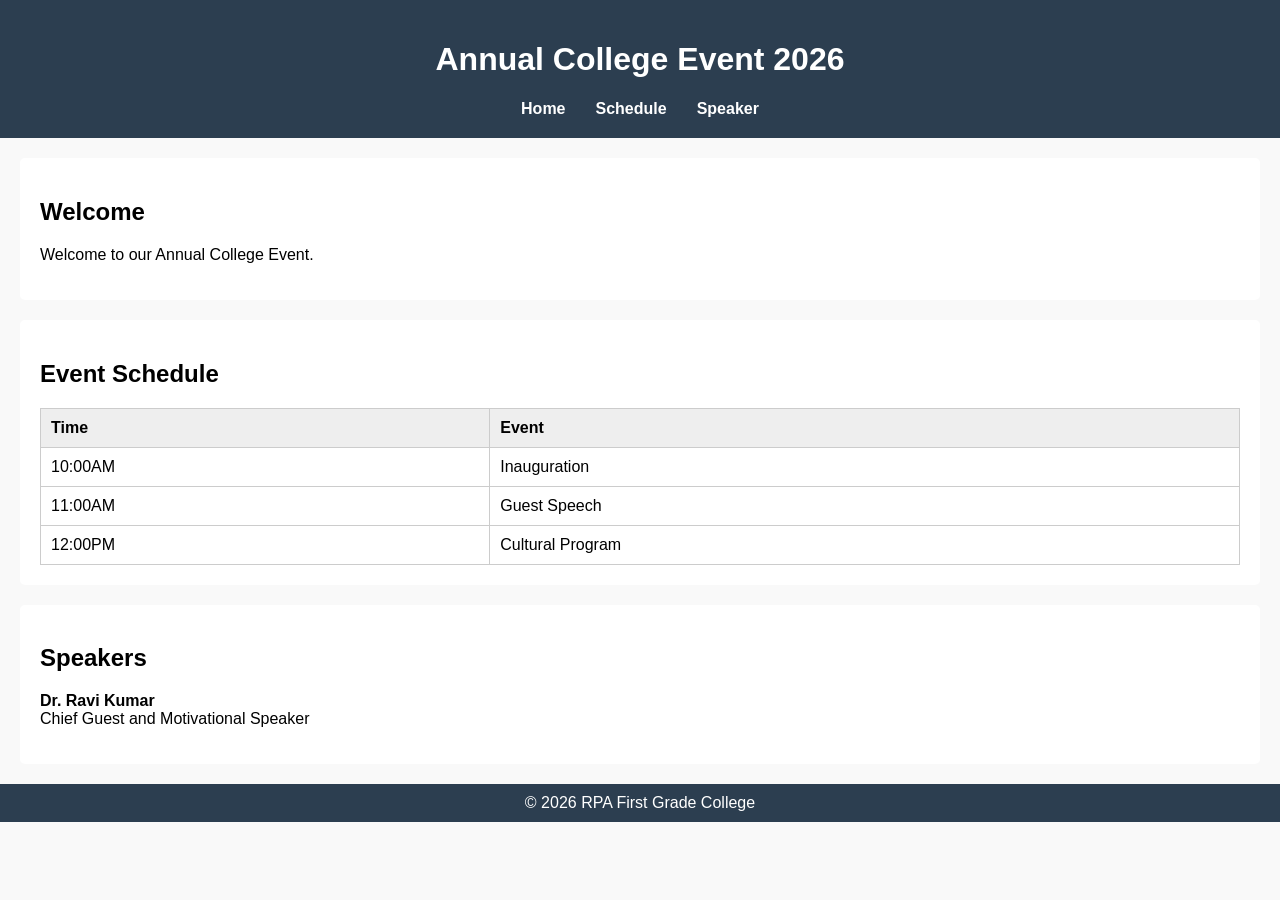
<file: program_1/index.html>
<!DOCTYPE html>
<html lang="en">
<head>
<meta charset="UTF-8">
<title>Annual College Event 2026</title>
<style>
body{font-family:Arial,sans-serif;margin:0;background:#f9f9f9}
header,footer{background:#2c3e50;color:#fff;text-align:center;padding:20px}
footer{padding:10px}
nav a{color:#fff;margin:0 15px;text-decoration:none;font-weight:bold}
section{padding:20px;margin:20px;background:#fff;border-radius:5px}
table{width:100%;border-collapse:collapse;margin-top:10px}
th,td{border:1px solid #ccc;padding:10px;text-align:left}
th{background:#eee}
</style>
</head>
<body>
<header>
<h1>Annual College Event 2026</h1>
<nav><a href="#welcome">Home</a><a href="#schedule">Schedule</a><a href="#speakers">Speaker</a></nav>
</header>
<section id="welcome"><h2>Welcome</h2><p>Welcome to our Annual College Event.</p></section>
<section id="schedule">
<h2>Event Schedule</h2>
<table>
<tr><th>Time</th><th>Event</th></tr>
<tr><td>10:00AM</td><td>Inauguration</td></tr>
<tr><td>11:00AM</td><td>Guest Speech</td></tr>
<tr><td>12:00PM</td><td>Cultural Program</td></tr>
</table>
</section>
<section id="speakers"><h2>Speakers</h2><p><strong>Dr. Ravi Kumar</strong><br>Chief Guest and Motivational Speaker</p></section>
<footer>&copy; 2026 RPA First Grade College</footer>
</body>
</html>
</file>
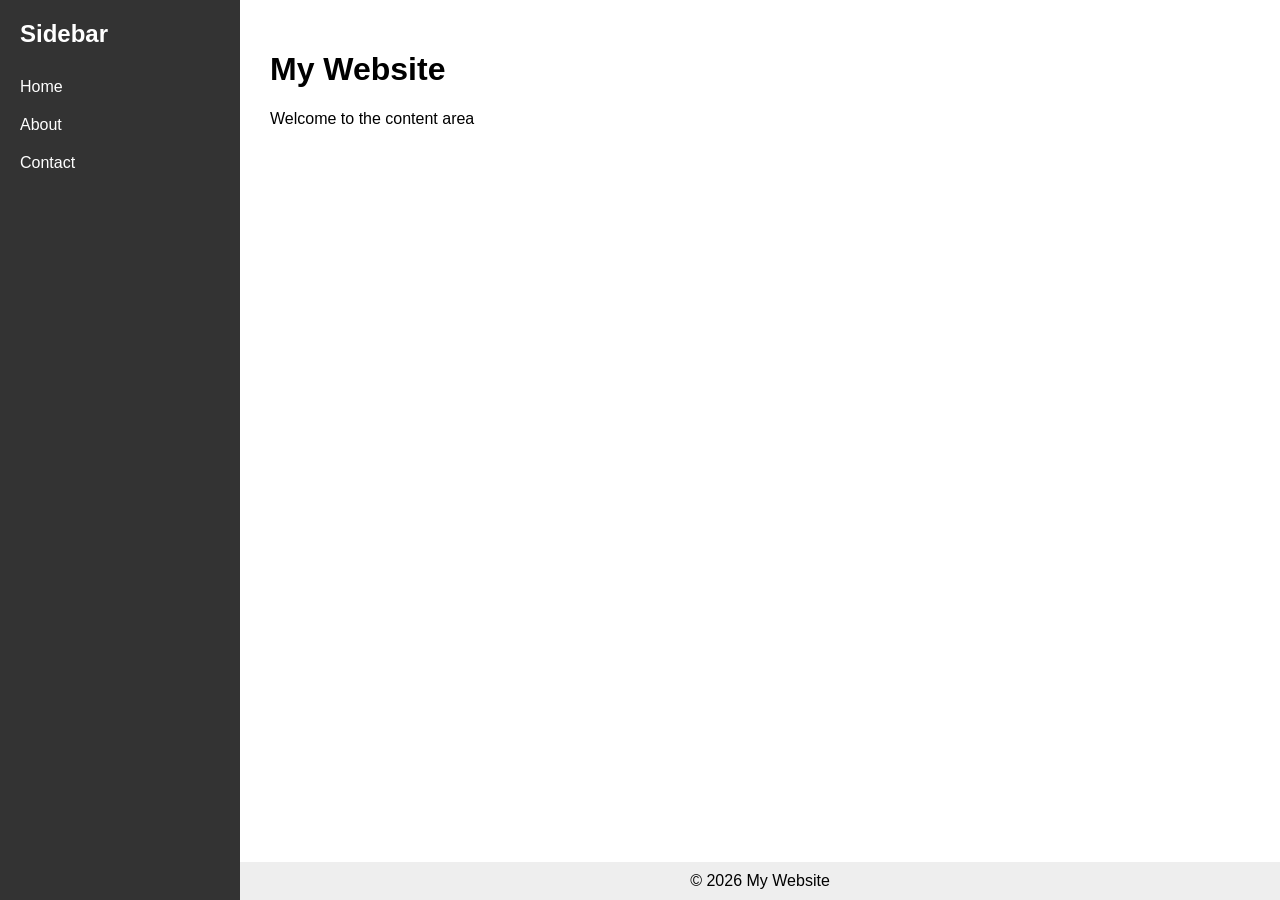
<file: program_2/index.html>
<!DOCTYPE html>
<html lang="en">
<head>
<meta charset="UTF-8">
<title>My Website</title>
<style>
body{font-family:Arial,sans-serif;margin:0;display:flex;min-height:100vh}
.sidebar{width:200px;background:#333;color:#fff;padding:20px}
.sidebar h2{margin-top:0}
.sidebar a{display:block;color:#fff;text-decoration:none;padding:10px 0}
.sidebar a:hover{background:#575757;padding-left:5px}
.main{flex:1;display:flex;flex-direction:column}
.content{flex:1;padding:30px}
footer{background:#eee;text-align:center;padding:10px}
</style>
</head>
<body>
<div class="sidebar"><h2>Sidebar</h2><a href="#">Home</a><a href="#">About</a><a href="#">Contact</a></div>
<div class="main">
<div class="content"><h1>My Website</h1><p>Welcome to the content area</p></div>
<footer>&copy; 2026 My Website</footer>
</div>
</body>
</html>
</file>
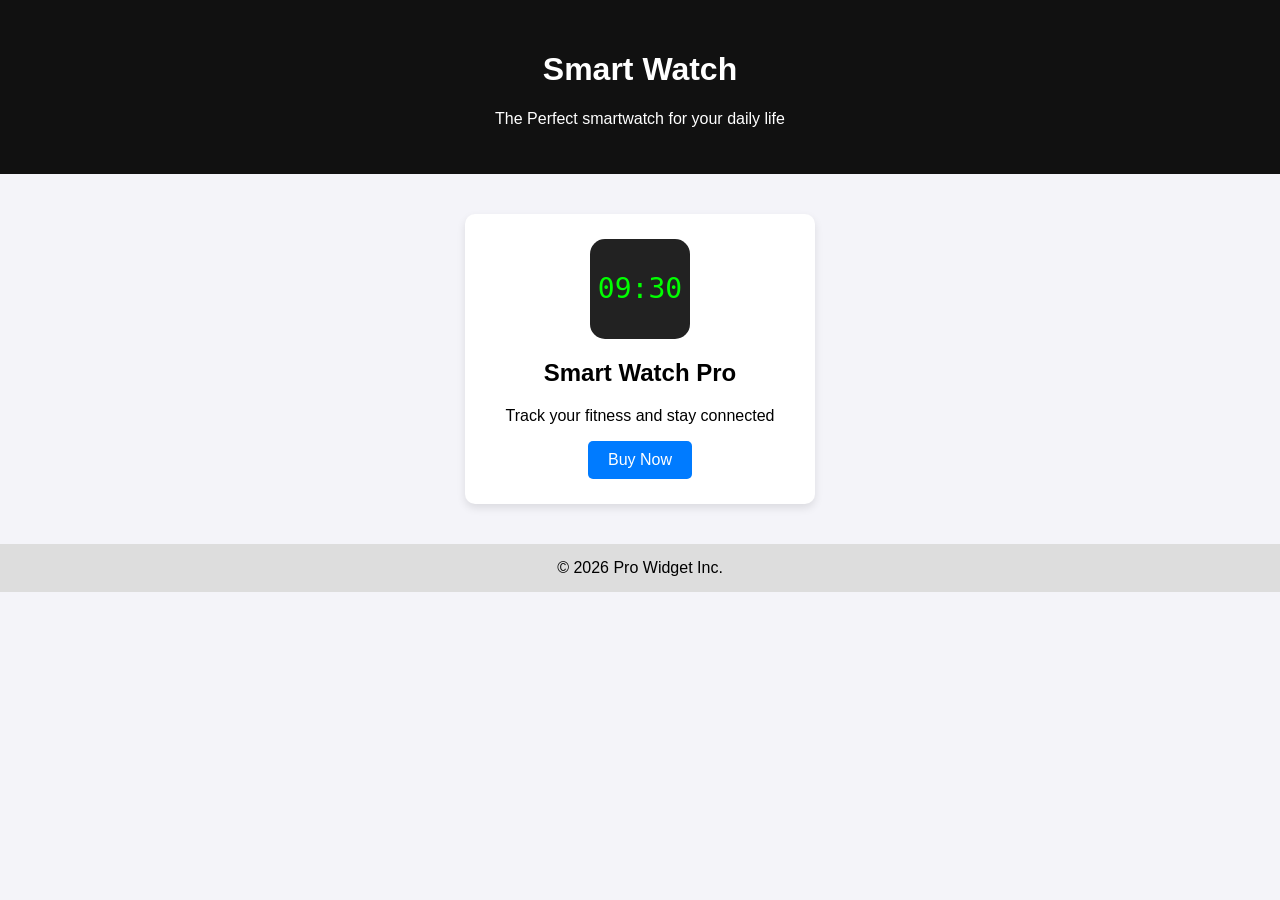
<file: Program_3/index.html>
<!DOCTYPE html>
<html lang="en">
<head>
<meta charset="UTF-8">
<title>Smart Watch</title>
<style>
body{font-family:Arial,sans-serif;margin:0;text-align:center;background:#f4f4f9}
header{background:#111;color:#fff;padding:30px 20px}
.product-card{background:#fff;width:300px;margin:40px auto;padding:25px;border-radius:10px;box-shadow:0 4px 8px rgba(0,0,0,.1)}
.watch-screen{background:#222;color:#0f0;font:28px monospace;width:100px;height:100px;margin:0 auto 20px;border-radius:15px;display:flex;align-items:center;justify-content:center}
button{background:#007bff;color:#fff;border:0;padding:10px 20px;font-size:16px;border-radius:5px;cursor:pointer}
button:hover{background:#0056b3}
footer{margin-top:40px;padding:15px;background:#ddd}
</style>
</head>
<body>
<header><h1>Smart Watch</h1><p>The Perfect smartwatch for your daily life</p></header>
<div class="product-card">
<div class="watch-screen">09:30</div>
<h2>Smart Watch Pro</h2>
<p>Track your fitness and stay connected</p>
<button onclick="alert('Added to cart!')">Buy Now</button>
</div>
<footer>&copy; 2026 Pro Widget Inc.</footer>
</body>
</html>
</file>
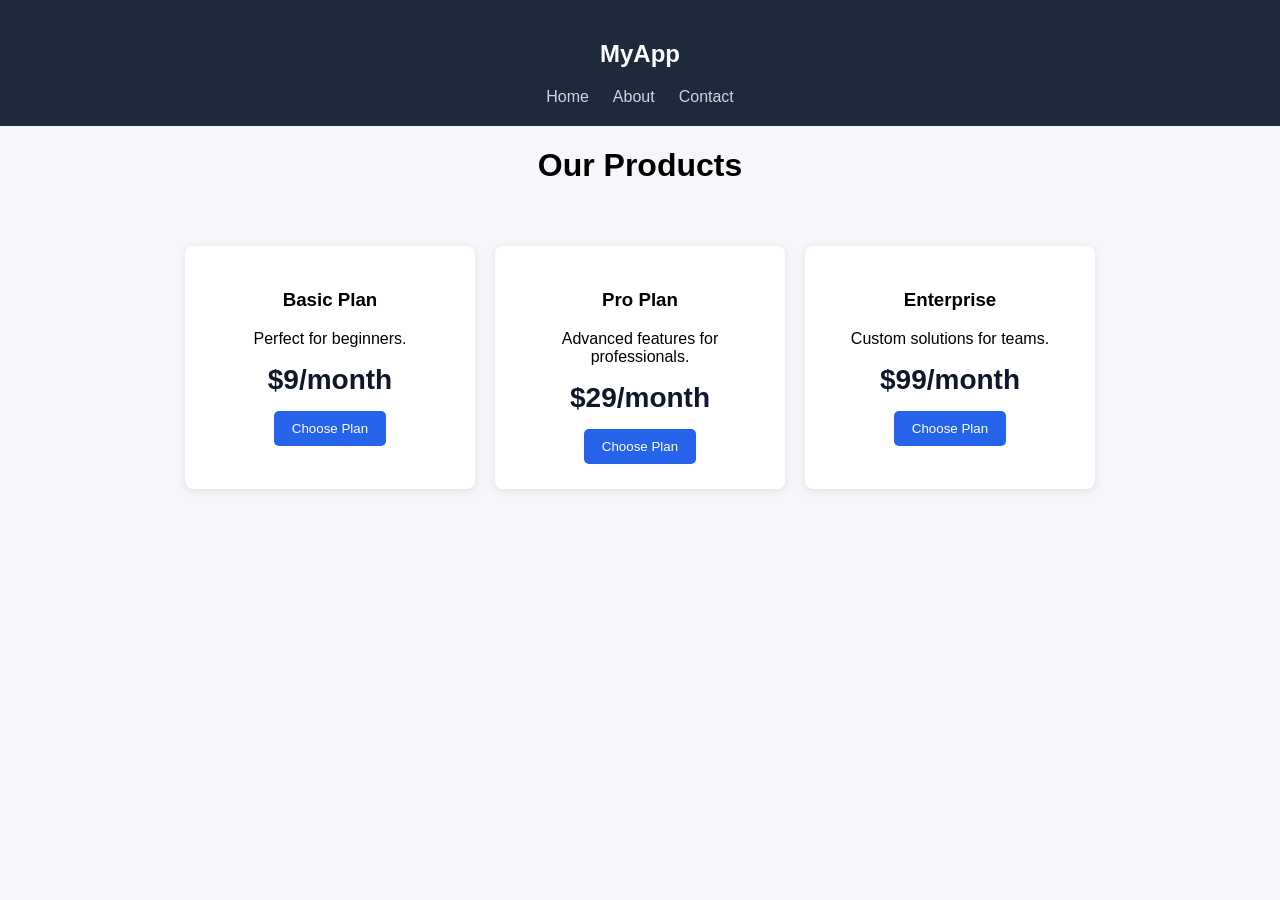
<file: program_4/index.html>
<!DOCTYPE html>
<html lang="en">
<head>
<meta charset="UTF-8">
<title>MyApp - Pricing</title>
<style>
body{font-family:Arial,sans-serif;margin:0;text-align:center;background:#f5f7fa}
header{background:#1e293b;color:#fff;padding:20px}
nav a{color:#cbd5e1;margin:0 12px;text-decoration:none}
.plans{display:flex;justify-content:center;flex-wrap:wrap;gap:20px;padding:40px 20px}
.card{background:#fff;width:240px;padding:25px;border-radius:8px;box-shadow:0 2px 8px rgba(0,0,0,.1)}
.price{font-size:28px;font-weight:bold;margin:15px 0;color:#0f172a}
button{background:#2563eb;color:#fff;border:0;padding:10px 18px;border-radius:5px;cursor:pointer}
button:hover{background:#1d4ed8}
</style>
</head>
<body>
<header><h2>MyApp</h2><nav><a href="#">Home</a><a href="#">About</a><a href="#">Contact</a></nav></header>
<h1>Our Products</h1>
<div class="plans">
<div class="card"><h3>Basic Plan</h3><p>Perfect for beginners.</p><div class="price">$9/month</div><button onclick="alert('Selected Basic Plan')">Choose Plan</button></div>
<div class="card"><h3>Pro Plan</h3><p>Advanced features for professionals.</p><div class="price">$29/month</div><button onclick="alert('Selected Pro Plan')">Choose Plan</button></div>
<div class="card"><h3>Enterprise</h3><p>Custom solutions for teams.</p><div class="price">$99/month</div><button onclick="alert('Selected Enterprise Plan')">Choose Plan</button></div>
</div>
</body>
</html>
</file>
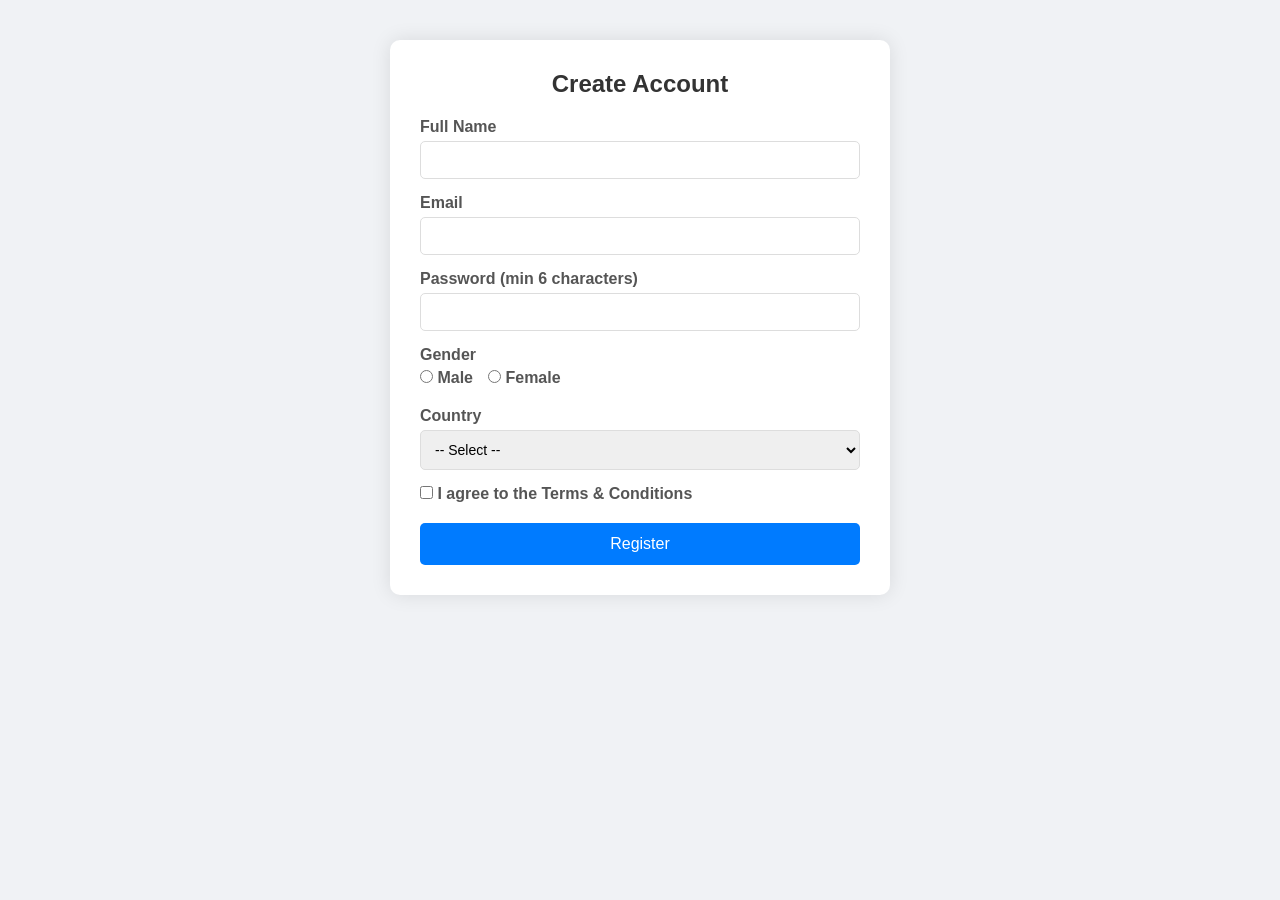
<file: program_5/index.html>
<!DOCTYPE html>
<html lang="en">
<head>
<meta charset="UTF-8">
<meta name="viewport" content="width=device-width,initial-scale=1">
<title>Registration Form</title>
<style>
*{margin:0;padding:0;box-sizing:border-box}
body{font-family:Arial,sans-serif;background:#f0f2f5;padding:40px}
.container{max-width:500px;margin:auto;background:#fff;padding:30px;border-radius:10px;box-shadow:0 0 20px rgba(0,0,0,.1)}
h2{text-align:center;margin-bottom:20px;color:#333}
.form-group{margin-bottom:15px}
label{display:block;margin-bottom:5px;font-weight:bold;color:#555}
input,select{width:100%;padding:10px;border:1px solid #ddd;border-radius:5px;font-size:14px}
input:focus{border-color:#007bff;outline:none}
.error{color:#dc3545;font-size:12px;margin-top:4px;display:none}
.radio-group,.checkbox-group{display:flex;gap:15px}
.radio-group input,.checkbox-group input{width:auto}
button{width:100%;padding:12px;background:#007bff;color:#fff;border:0;border-radius:5px;font-size:16px;cursor:pointer}
button:hover{background:#0056b3}
.success{color:#28a745;text-align:center;margin-top:10px;display:none}
</style>
</head>
<body>
<div class="container">
<h2>Create Account</h2>
<form id="regForm" novalidate>
<div class="form-group"><label>Full Name</label><input type="text" id="name"><div class="error" id="nameError">Name must be 3-50 letters only</div></div>
<div class="form-group"><label>Email</label><input type="email" id="email"><div class="error" id="emailError">Enter a valid email address</div></div>
<div class="form-group"><label>Password (min 6 characters)</label><input type="password" id="password"><div class="error" id="passError">Password must be at least 6 characters</div></div>
<div class="form-group"><label>Gender</label>
<div class="radio-group"><label><input type="radio" name="gender" value="male"> Male</label><label><input type="radio" name="gender" value="female"> Female</label></div>
<div class="error" id="genderError">Select your gender</div></div>
<div class="form-group"><label>Country</label>
<select id="country"><option value="">-- Select --</option><option value="IN">India</option><option value="US">USA</option><option value="UK">UK</option></select>
<div class="error" id="countryError">Select a country</div></div>
<div class="form-group"><div class="checkbox-group"><label><input type="checkbox" id="terms"> I agree to the Terms &amp; Conditions</label></div><div class="error" id="termsError">You must agree to terms</div></div>
<button type="submit">Register</button>
<div class="success" id="successMsg">Registration successful!</div>
</form>
</div>
<script src="script.js"></script>
</body>
</html>
</file>
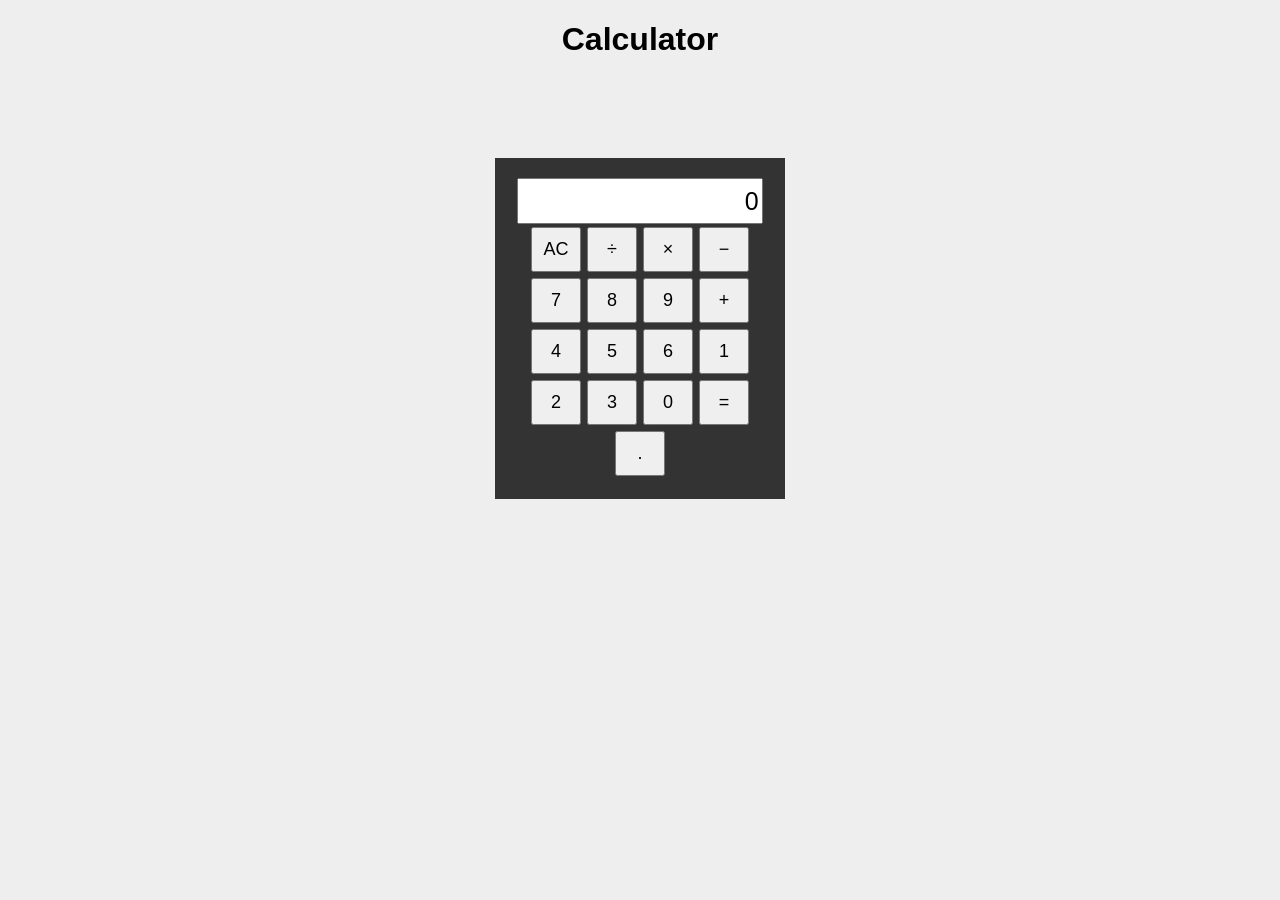
<file: program_6/index.html>
<!DOCTYPE html>
<html>
<head>
<title>Calculator</title>
<style>
body{text-align:center;font-family:Arial;background:#eee}
.calc{width:250px;margin:100px auto;padding:20px;background:#333}
input{width:95%;height:40px;font-size:25px;text-align:right}
button{width:50px;height:45px;margin:3px;font-size:18px}
h1{color:#000}
</style>
</head>
<body>
<h1>Calculator</h1>
<div class="calc">
<input id="display" value="0" readonly><br>
<button onclick="clr()">AC</button><button onclick="add('/')">÷</button><button onclick="add('*')">×</button><button onclick="add('-')">−</button><br>
<button onclick="add('7')">7</button><button onclick="add('8')">8</button><button onclick="add('9')">9</button><button onclick="add('+')">+</button><br>
<button onclick="add('4')">4</button><button onclick="add('5')">5</button><button onclick="add('6')">6</button><button onclick="add('1')">1</button><br>
<button onclick="add('2')">2</button><button onclick="add('3')">3</button><button onclick="add('0')">0</button><button onclick="cal()">=</button><br>
<button onclick="add('.')">.</button>
</div>
<script>
const d = document.getElementById("display");
const add = x => { if (d.value == "0" || d.value == "Error") d.value = ""; d.value += x; };
const clr = () => d.value = "0";
const cal = () => { try { d.value = eval(d.value); } catch { d.value = "Error"; } };
</script>
</body>
</html>
</file>
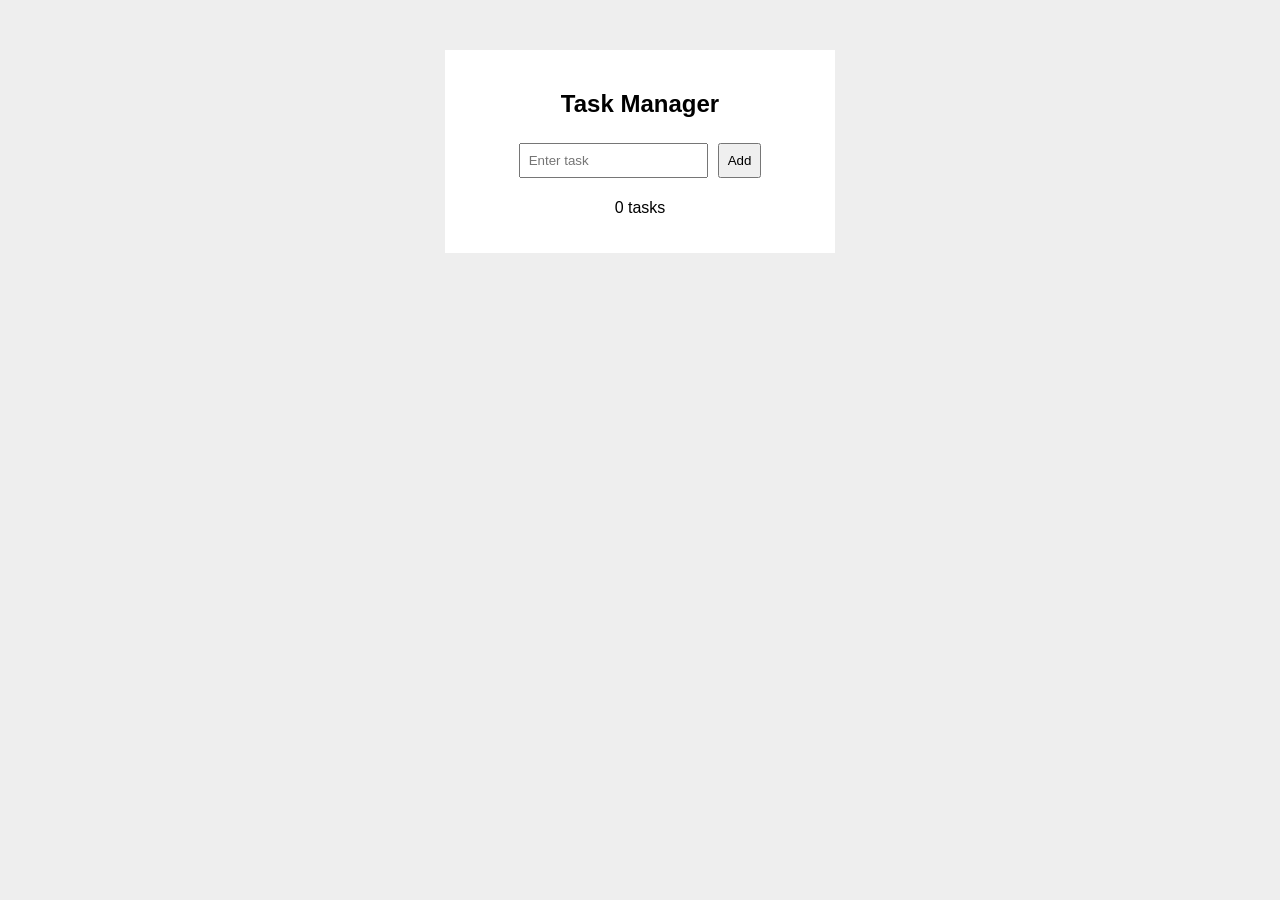
<file: program_7/index.html>
<!DOCTYPE html>
<html>
<head>
<title>Task Manager</title>
<style>
body{font-family:Arial;background:#eee;text-align:center}
.container{width:350px;margin:50px auto;background:#fff;padding:20px}
input,button{padding:8px;margin:5px}
.task{margin:10px;background:#eee;padding:10px}
</style>
</head>
<body>
<div class="container">
<h2>Task Manager</h2>
<input id="task" placeholder="Enter task"><button onclick="add()">Add</button>
<div id="list"></div>
<p id="count">0 tasks</p>
</div>
<script>
const $ = id => document.getElementById(id);
let tasks = [];

function add() {
  const t = $("task").value.trim();
  if (!t) return;
  tasks.push(t);
  $("task").value = "";
  show();
}
function del(i) { tasks.splice(i, 1); show(); }
function show() {
  $("list").innerHTML = tasks.map((t, i) => `<div class="task">${t} <button onclick="del(${i})">Delete</button></div>`).join("");
  $("count").innerText = tasks.length + " tasks";
}
</script>
</body>
</html>
</file>
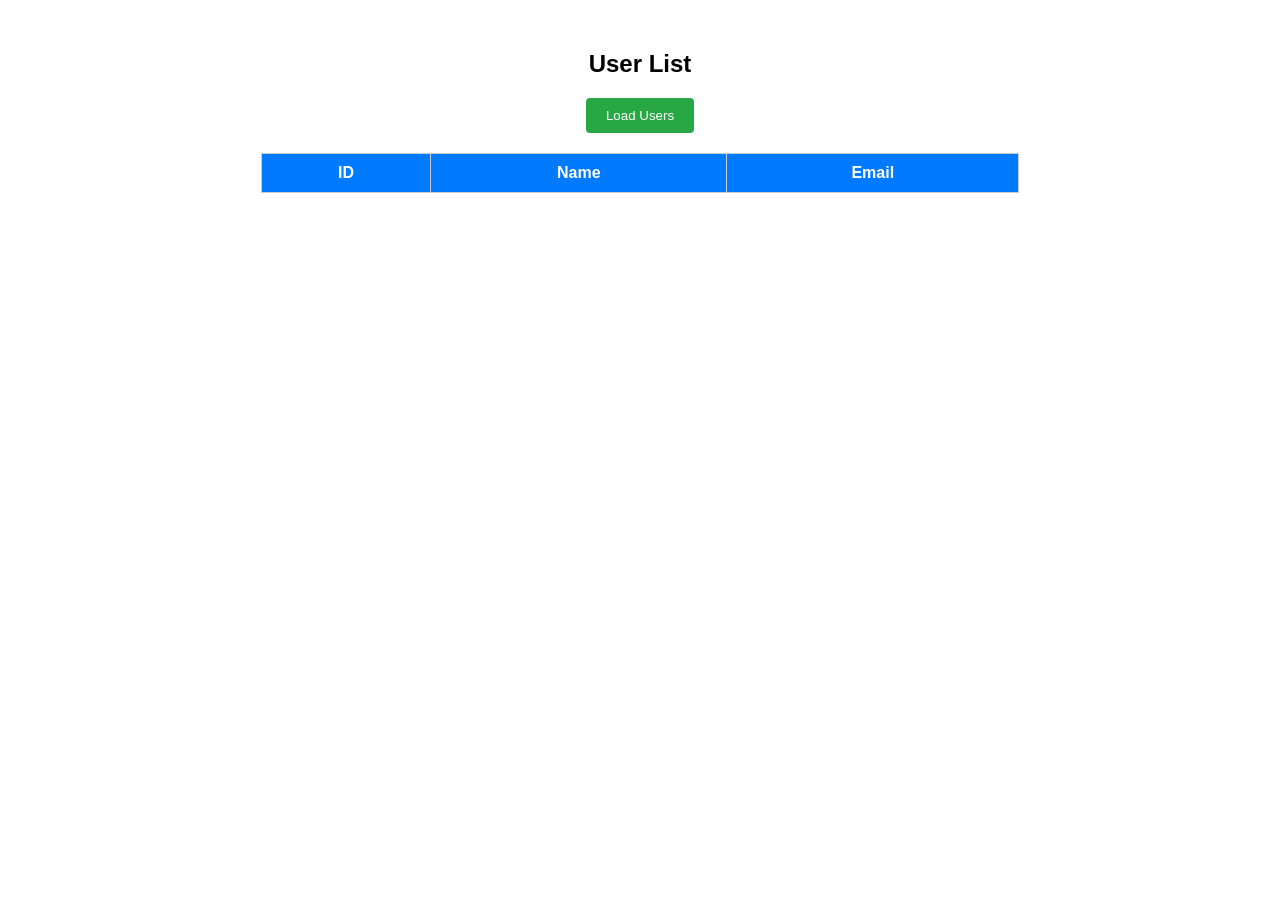
<file: Program_8/index.html>
<!DOCTYPE html>
<html>
<head>
<title>API Data Fetch</title>
<style>
body{font-family:Arial,sans-serif;text-align:center;margin-top:50px}
table{margin:20px auto;border-collapse:collapse;width:60%}
th,td{padding:10px;border:1px solid #ccc}
th{background:#007bff;color:#fff}
button{padding:10px 20px;background:#28a745;color:#fff;border:0;cursor:pointer;border-radius:4px}
</style>
</head>
<body>
<h2>User List</h2>
<button onclick="fetchUsers()">Load Users</button>
<table>
<thead><tr><th>ID</th><th>Name</th><th>Email</th></tr></thead>
<tbody id="data"></tbody>
</table>
<script src="script.js"></script>
</body>
</html>
</file>
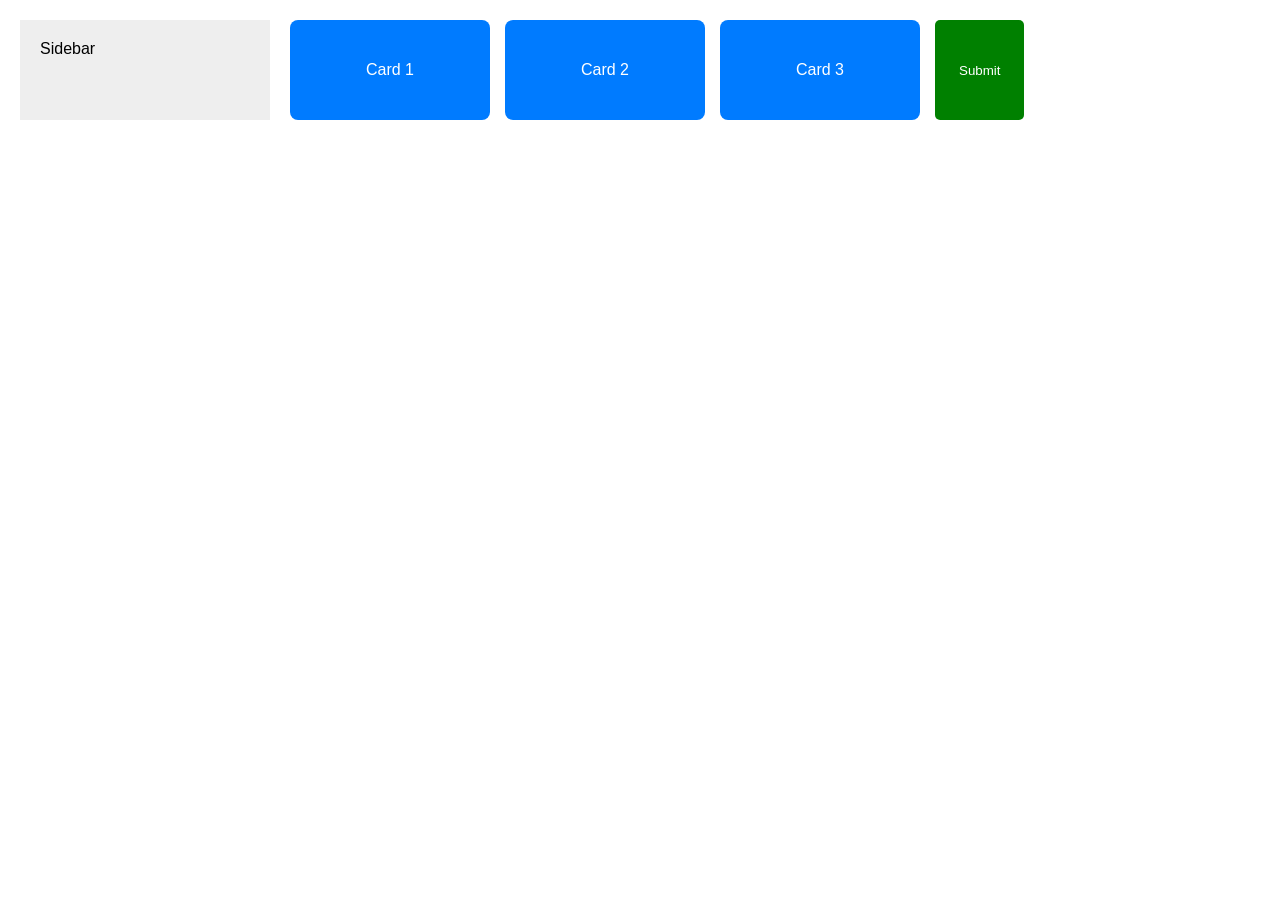
<file: progran_11/index.html>
<!DOCTYPE html>
<html>
<head>
<title>Responsive Layout || Program 11</title>
<style>
*{box-sizing:border-box}
body{font-family:Arial;margin:0}
.container{display:flex;flex-wrap:wrap;gap:20px;padding:20px}
.sidebar{width:250px;background:#eee;padding:20px}
.content{flex:1;display:flex;flex-wrap:wrap;gap:15px}
.card{background:#007bff;color:#fff;width:200px;height:100px;display:flex;align-items:center;justify-content:center;border-radius:8px}
button{padding:12px 24px;background:green;color:#fff;border:0;border-radius:5px}
@media(max-width:600px){.sidebar,.content,.card{width:100%}}
</style>
</head>
<body>
<div class="container">
<div class="sidebar">Sidebar</div>
<div class="content">
<div class="card">Card 1</div><div class="card">Card 2</div><div class="card">Card 3</div>
<button>Submit</button>
</div>
</div>
</body>
</html>
</file>
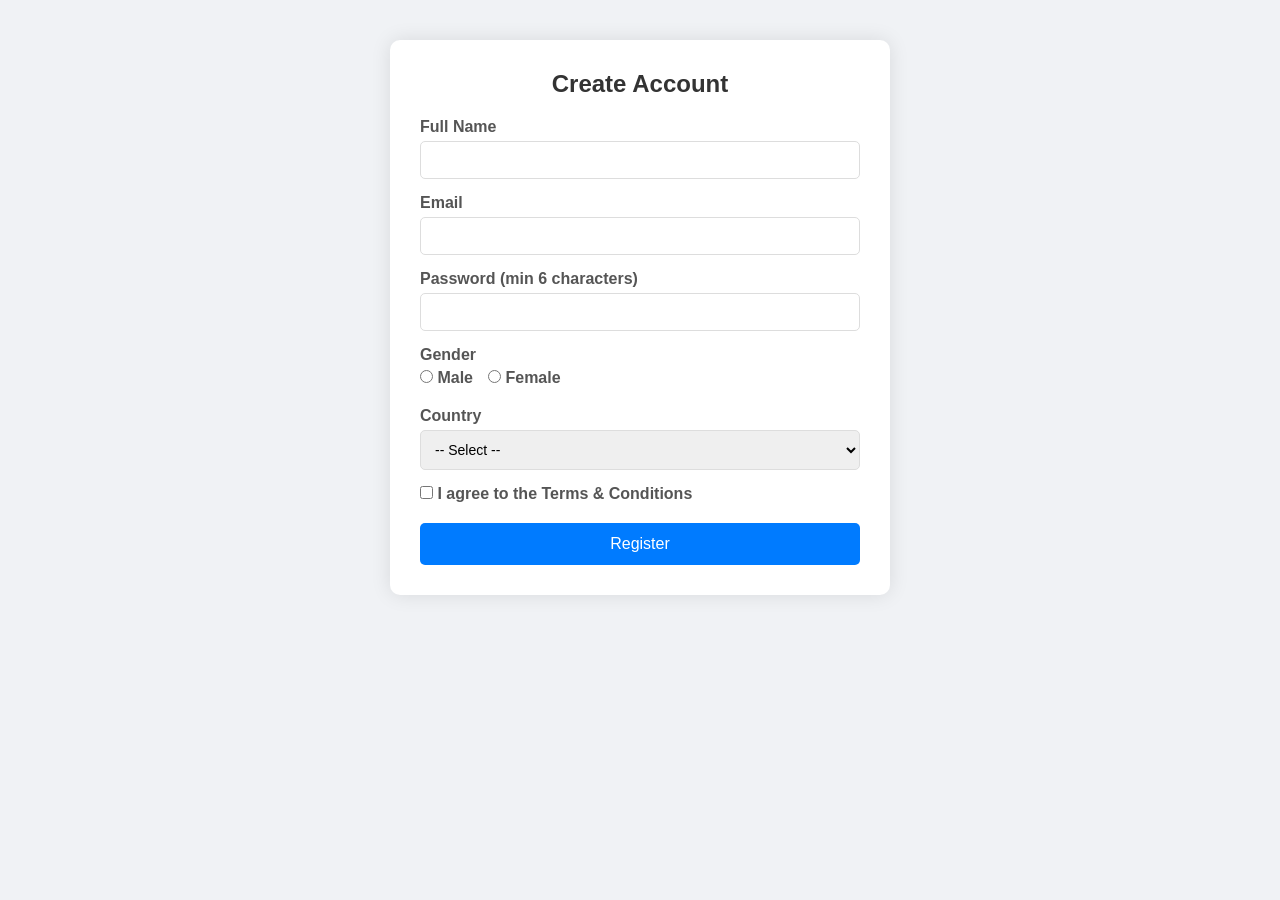
<file: progrm_5/index.html>
<!DOCTYPE html>
<html lang="en">

<head>
    <meta charset="UTF-8">
    <meta name="viewport" content="width=device-width, initial-scale=1.0">
    <title>Registration Form</title>
    <style>
        * {
            margin: 0;
            padding: 0;
            box-sizing: border-box;
        }

        body {
            font-family: Arial, sans-serif;
            background: #f0f2f5;
            padding: 40px;
        }

        .container {
            max-width: 500px;
            margin: auto;
            background: white;
            padding: 30px;
            border-radius: 10px;
            box-shadow: 0 0 20px rgba(0, 0, 0, 0.1);
        }

        h2 {
            text-align: center;
            margin-bottom: 20px;
            color: #333;
        }

        .form-group {
            margin-bottom: 15px;
        }

        label {
            display: block;
            margin-bottom: 5px;
            font-weight: bold;
            color: #555;
        }

        input,
        select {
            width: 100%;
            padding: 10px;
            border: 1px solid #ddd;
            border-radius: 5px;
            font-size: 14px;
        }

        input:focus {
            border-color: #007bff;
            outline: none;
        }

        .error {
            color: #dc3545;
            font-size: 12px;
            margin-top: 4px;
            display: none;
        }

        .radio-group,
        .checkbox-group {
            display: flex;
            gap: 15px;
        }

        .radio-group input,
        .checkbox-group input {
            width: auto;
        }

        button {
            width: 100%;
            padding: 12px;
            background: #007bff;
            color: white;
            border: none;
            border-radius: 5px;
            font-size: 16px;
            cursor: pointer;
        }

        button:hover {
            background: #0056b3;
        }

        .success {
            color: #28a745;
            text-align: center;
            margin-top: 10px;
            display: none;
        }
    </style>
</head>

<body>
    <div class="container">
        <h2>Create Account</h2>
        <form id="regForm" novalidate>
            <div class="form-group">
                <label>Full Name</label>
                <input type="text" id="name" pattern="[A-Za-z ]{3,50}" required>
                <div class="error" id="nameError">Name must be 3-50 letters only</div>
            </div>
            <div class="form-group">
                <label>Email</label>
                <input type="email" id="email" required>
                <div class="error" id="emailError">Enter a valid email address</div>
            </div>
            <div class="form-group">
                <label>Password (min 6 characters)</label>
                <input type="password" id="password" minlength="6" required>
                <div class="error" id="passError">Password must be at least 6 characters</div>
            </div>
            <div class="form-group">
                <label>Gender</label>
                <div class="radio-group">
                    <label><input type="radio" name="gender" value="male" required> Male</label>
                    <label><input type="radio" name="gender" value="female"> Female</label>
                </div>
                <div class="error" id="genderError">Select your gender</div>
            </div>
            <div class="form-group">
                <label>Country</label>
                <select id="country" required>
                    <option value="">-- Select --</option>
                    <option value="IN">India</option>
                    <option value="US">USA</option>
                    <option value="UK">UK</option>
                </select>
                <div class="error" id="countryError">Select a country</div>
            </div>
            <div class="form-group">
                <div class="checkbox-group">
                    <label><input type="checkbox" id="terms" required> I agree to the Terms & Conditions</label>
                </div>
                <div class="error" id="termsError">You must agree to terms</div>
            </div>
            <button type="submit">Register</button>
            <div class="success" id="successMsg">Registration successful!</div>
        </form>
    </div>
    <script src="script.js"></script>
</body>

</html>
</file>
